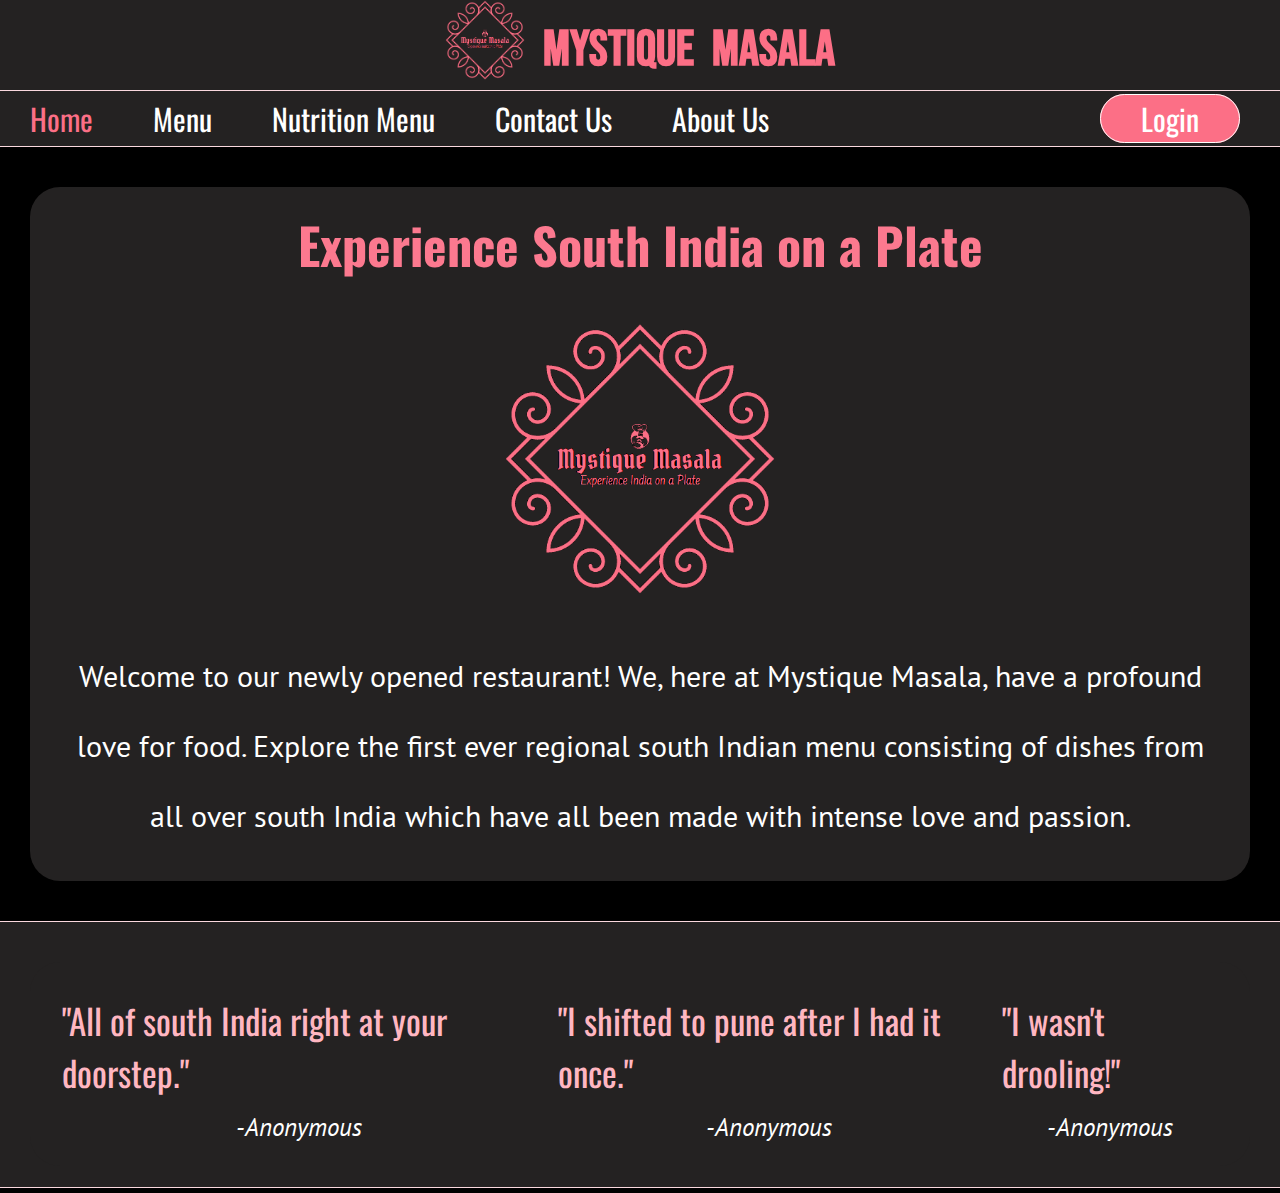
<file: index.html>
<!DOCTYPE html>

<html>

<head>
    <title>Mystique Masala</title>
    <link rel="icon" href="images/logo.png" type="image/x-icon" style="width:5px;">
    <link rel="stylesheet" href="styles\styles.css">
    <link href="https://fonts.googleapis.com/css2?family=Oswald:wght@300&display=swap" rel="stylesheet">
    <link href="https://fonts.googleapis.com/css2?family=Bebas+Neue&display=swap" rel="stylesheet">
    <link href="https://fonts.googleapis.com/css2?family=PT+Sans&display=swap" rel="stylesheet">
    <link href="https://fonts.googleapis.com/css2?family=Ubuntu:wght@300&display=swap" rel="stylesheet">
</head>

<body class="body-class">
    <header>
        <h1 class="title-header">
            <img src="images/logo_2.png" style="height: 80px; vertical-align: bottom;">
            Mystique Masala
        </h1>
        <ul class="navigation-bar">
            <li class="navigation-element-left">
                <a class="navigation-element-link" href="index.html" style="color: rgb(252, 111, 134);">
                    Home
                </a>
            </li>
            <li class="navigation-element-left">
                <a class="navigation-element-link" href="menu.html">
                    Menu
                </a>
            </li>
            <li class="navigation-element-left">
                <a class="navigation-element-link" href="Items\Menu.pdf">
                    Nutrition Menu
                </a>
            </li>
            <li class="navigation-element-left">
                <a class="navigation-element-link" href="contact.html">
                    Contact Us
                </a>
            </li>
            <li class="navigation-element-left">
                <a class="navigation-element-link" href="about.html">
                    About Us
                </a>
            </li>
            <li class="navigation-element-right">
                <a style="text-decoration: none;" class="navigation-element-button1" href="login.html">
                    Login
                </a>
            </li>
        </ul>
    </header>

    <div class="menu-table-div" style="width: auto;">
        <div class="heading-two"
            style="left: auto; right: auto; text-align: center; font-size: 50px; font-weight: 800;">
            Experience South India on a Plate
        </div>
        <img src="images/logo_2.png"
            style="margin-left: auto; margin-right: auto; display: block; width: 30%; padding:40px;">
        <div class="paragraph-style" style="text-align: center; line-height: 70px;">
            Welcome to our newly opened restaurant!

            We, here at Mystique Masala, have a profound love for food.

            Explore the first ever regional south Indian menu consisting of dishes from all over south India which have all been made with intense love and passion.
        </div>
    </div>
    <footer style="border-top: 1px rgb(250, 216, 222) solid ;border-bottom: 1px rgb(250, 216, 222) solid;
    margin-top: 50px; margin-bottom: 5px; background-color: rgb(36, 34, 34); padding-bottom: 1px">
        <div class="menu-table-div" style="width: auto;">
            <table style="width: 100%;">
                <tr>
                    <td class="menu-table-heading2" style="text-align:left; width: max-content;">
                        "All of south India right at your doorstep."
                    </td>
                    <td class="menu-table-heading2" style="text-align:left; width: max-content">
                        "I shifted to pune after I had it once."
                    </td>
                    <td class="menu-table-heading2" style="text-align:left; width: max-content">
                        "I wasn't drooling!"
                    </td>
                </tr>
                <tr>
                    <td class="paragraph-style" style="text-align:center; font-style: italic; font-size: 25px;">
                        -Anonymous
                    </td>
                    <td class="paragraph-style" style="text-align:center; font-style: italic; font-size: 25px;">
                        -Anonymous
                    </td>
                    <td class="paragraph-style" style="text-align:center; font-style: italic; font-size: 25px;">
                        -Anonymous
                    </td>
                </tr>
            </table>
        </div>
    </footer>
</body>

</html>
</file>
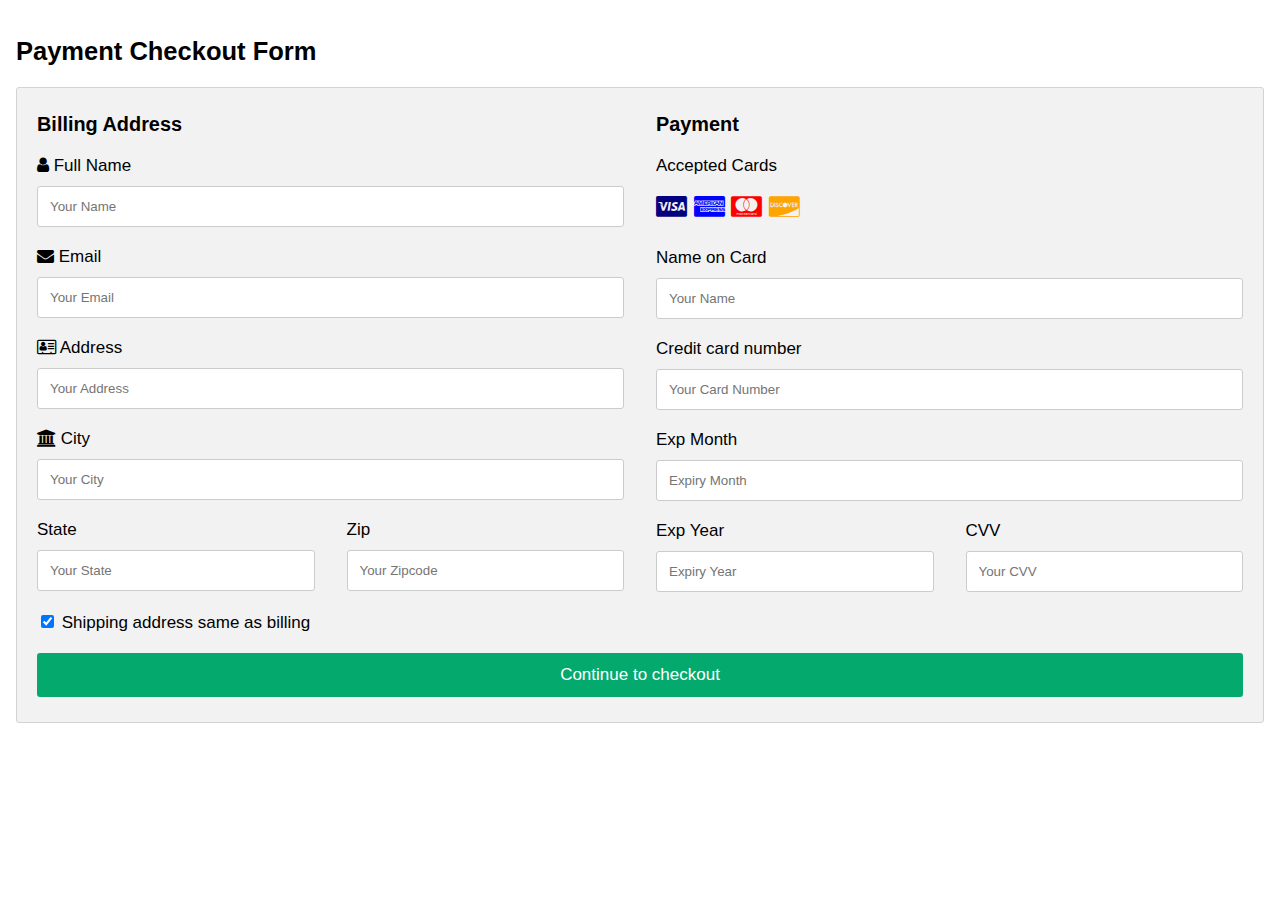
<file: cart.html>
<!DOCTYPE html>
<html>

<head>
    <title>Checkout</title>
    <link rel="icon" href="images/logo.png" type="image/x-icon">
    <meta name="viewport" content="width=device-width, initial-scale=1">
    <link rel="stylesheet" href="https://cdnjs.cloudflare.com/ajax/libs/font-awesome/4.7.0/css/font-awesome.min.css">
    <style>
        body {
            font-family: Arial;
            font-size: 17px;
            padding: 8px;
        }

        * {
            box-sizing: border-box;
        }

        .row {
            display: -ms-flexbox;
            /* IE10 */
            display: flex;
            -ms-flex-wrap: wrap;
            /* IE10 */
            flex-wrap: wrap;
            margin: 0 -16px;
        }

        .col-25 {
            -ms-flex: 25%;
            /* IE10 */
            flex: 25%;
        }

        .col-50 {
            -ms-flex: 50%;
            /* IE10 */
            flex: 50%;
        }

        .col-75 {
            -ms-flex: 75%;
            /* IE10 */
            flex: 75%;
        }

        .col-25,
        .col-50,
        .col-75 {
            padding: 0 16px;
        }

        .container {
            background-color: #f2f2f2;
            padding: 5px 20px 15px 20px;
            border: 1px solid lightgrey;
            border-radius: 3px;
        }

        input[type=text] {
            width: 100%;
            margin-bottom: 20px;
            padding: 12px;
            border: 1px solid #ccc;
            border-radius: 3px;
        }

        label {
            margin-bottom: 10px;
            display: block;
        }

        .icon-container {
            margin-bottom: 20px;
            padding: 7px 0;
            font-size: 24px;
        }

        .btn {
            background-color: #04AA6D;
            color: white;
            padding: 12px;
            margin: 10px 0;
            border: none;
            width: 100%;
            border-radius: 3px;
            cursor: pointer;
            font-size: 17px;
        }

        .btn:hover {
            background-color: #45a049;
        }

        a {
            color: #2196F3;
        }

        hr {
            border: 1px solid lightgrey;
        }

        span.price {
            float: right;
            color: grey;
        }

        /* Responsive layout - when the screen is less than 800px wide, make the two columns stack on top of each other instead of next to each other (also change the direction - make the "cart" column go on top) */
        @media (max-width: 800px) {
            .row {
                flex-direction: column-reverse;
            }

            .col-25 {
                margin-bottom: 20px;
            }
        }
    </style>
</head>

<body>

    <h2>Payment Checkout Form</h2>

    <div class="row">
        <div class="col-75">
            <div class="container">
                <form action="/action_page.php">

                    <div class="row">
                        <div class="col-50">
                            <h3>Billing Address</h3>
                            <label for="fname"><i class="fa fa-user"></i> Full Name</label>
                            <input type="text" id="fname" name="firstname" placeholder="Your Name">
                            <label for="email"><i class="fa fa-envelope"></i> Email</label>
                            <input type="text" id="email" name="email" placeholder="Your Email">
                            <label for="adr"><i class="fa fa-address-card-o"></i> Address</label>
                            <input type="text" id="adr" name="address" placeholder="Your Address">
                            <label for="city"><i class="fa fa-institution"></i> City</label>
                            <input type="text" id="city" name="city" placeholder="Your City">

                            <div class="row">
                                <div class="col-50">
                                    <label for="state">State</label>
                                    <input type="text" id="state" name="state" placeholder="Your State">
                                </div>
                                <div class="col-50">
                                    <label for="zip">Zip</label>
                                    <input type="text" id="zip" name="zip" placeholder="Your Zipcode">
                                </div>
                            </div>
                        </div>

                        <div class="col-50">
                            <h3>Payment</h3>
                            <label for="fname">Accepted Cards</label>
                            <div class="icon-container">
                                <i class="fa fa-cc-visa" style="color:navy;"></i>
                                <i class="fa fa-cc-amex" style="color:blue;"></i>
                                <i class="fa fa-cc-mastercard" style="color:red;"></i>
                                <i class="fa fa-cc-discover" style="color:orange;"></i>
                            </div>
                            <label for="cname">Name on Card</label>
                            <input type="text" id="cname" name="cardname" placeholder="Your Name">
                            <label for="ccnum">Credit card number</label>
                            <input type="text" id="ccnum" name="cardnumber" placeholder="Your Card Number">
                            <label for="expmonth">Exp Month</label>
                            <input type="text" id="expmonth" name="expmonth" placeholder="Expiry Month">
                            <div class="row">
                                <div class="col-50">
                                    <label for="expyear">Exp Year</label>
                                    <input type="text" id="expyear" name="expyear" placeholder="Expiry Year">
                                </div>
                                <div class="col-50">
                                    <label for="cvv">CVV</label>
                                    <input type="text" id="cvv" name="cvv" placeholder="Your CVV">
                                </div>
                            </div>
                        </div>

                    </div>
                    <label>
                        <input type="checkbox" checked="checked" name="sameadr"> Shipping address same as billing
                    </label>
                    <input type="submit" value="Continue to checkout" class="btn">
                </form>
            </div>
        </div>


</html>
</file>
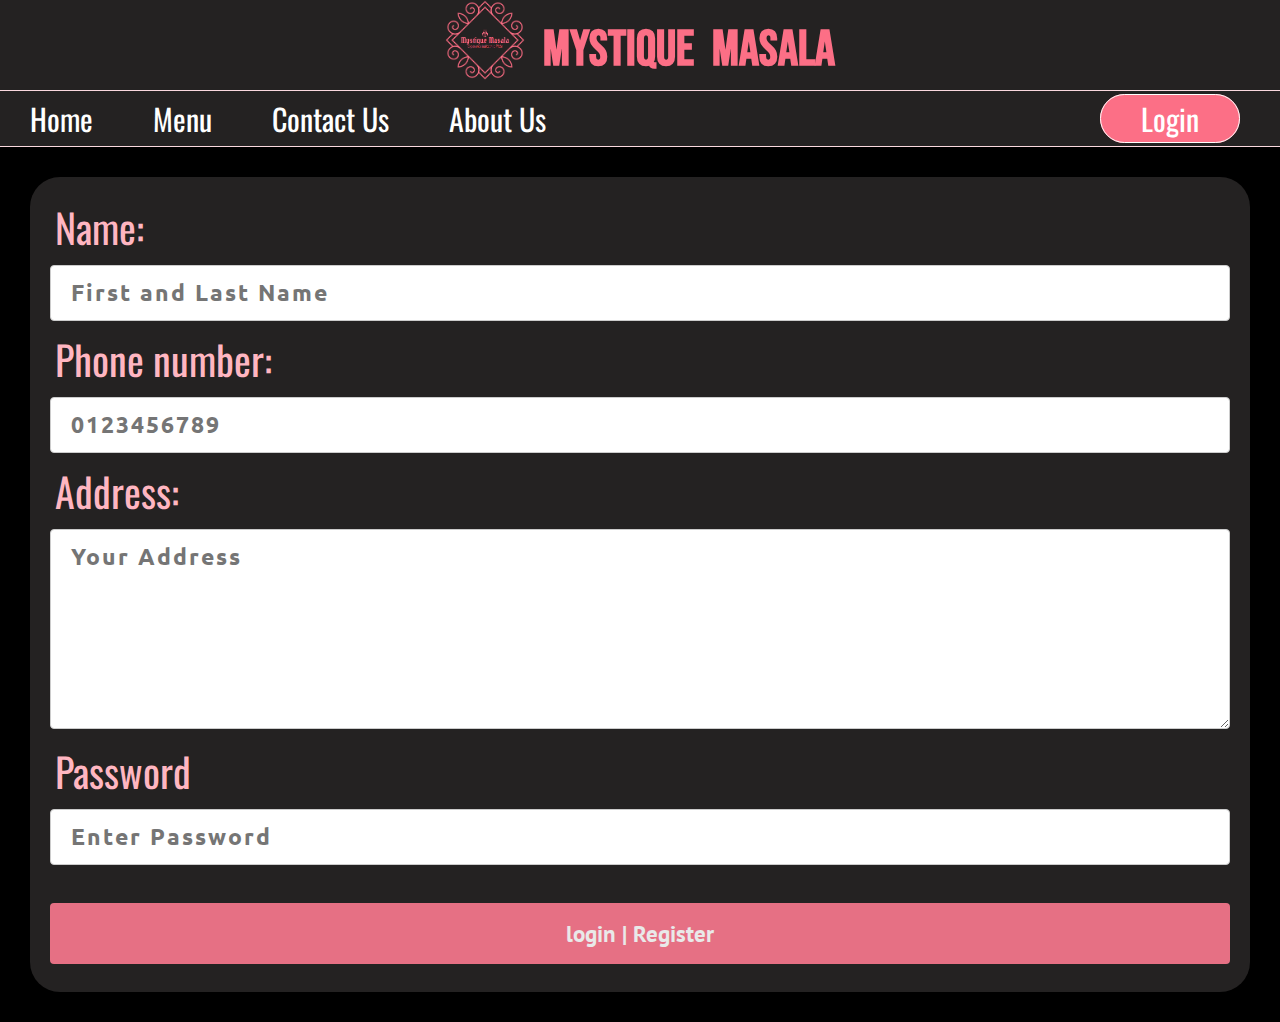
<file: login.html>
<!DOCTYPE html>

<html>

<head>
    <title>Login | Register</title>
    <link rel="icon" href="images/logo.png" type="image/x-icon">
    <link rel="stylesheet" href="styles\styles.css">
    <link href="https://fonts.googleapis.com/css2?family=Oswald:wght@300&display=swap" rel="stylesheet">
    <link href="https://fonts.googleapis.com/css2?family=Bebas+Neue&display=swap" rel="stylesheet">
    <link href="https://fonts.googleapis.com/css2?family=PT+Sans&display=swap" rel="stylesheet">
    <link href="https://fonts.googleapis.com/css2?family=Ubuntu:wght@300&display=swap" rel="stylesheet">
</head>

<body class="body-class">
    <header>
        <h1 class="title-header">
            <img src="images/logo_2.png" style="height: 80px; vertical-align: bottom;">
            Mystique Masala
        </h1>
        <ul class="navigation-bar">
            <li class="navigation-element-left">
                <a class="navigation-element-link" href="index.html">
                    Home
                </a>
            </li>
            <li class="navigation-element-left">
                <a class="navigation-element-link" href="menu.html">
                    Menu
                </a>
            </li>
            <li class="navigation-element-left">
                <a class="navigation-element-link" href="contact.html">
                    Contact Us
                </a>
            </li>
            <li class="navigation-element-left">
                <a class="navigation-element-link" href="about.html">
                    About Us
                </a>
            </li>
            <li class="navigation-element-right">
                <a style="text-decoration: none;" class="navigation-element-button1" href="login.html">
                    Login
                </a>
            </li>
        </ul>
    </header>
    <div style="padding: 20px; margin: 30px; border-radius: 30px; background-color: rgb(36, 34, 34);">
        <form>
            <label class="menu-table-heading2" style="font-size: 40px; padding: 5px;">
                Name:
            </label>
            <input type="text" id="name" name="name" placeholder="First and Last Name" class="login-input" required>
            <label class="menu-table-heading2" style="font-size: 40px; padding: 5px;">
                Phone number:
            </label>

            <input type="number" id="phone no." name="phone no." placeholder="0123456789" class="login-input" required>
            <label class="menu-table-heading2" style="font-size: 40px; padding: 5px;">
                Address:
            </label>
            <textarea id="address" name="address" placeholder="Your Address" style="height:200px" class="login-input"
                required></textarea>

            <label for="psw" class="menu-table-heading2" style="font-size: 40px; padding: 5px;">
                Password
            </label>
            <input type="password" placeholder="Enter Password" name="psw" id="psw" class="login-input" required>

            <button type="submit" class="login-register-Button" onclick="alert('I dont know how to do this part. Account made or Login successfull?')"  >login | Register</button>
        </form>
    </div>
</body>

</html>
</file>
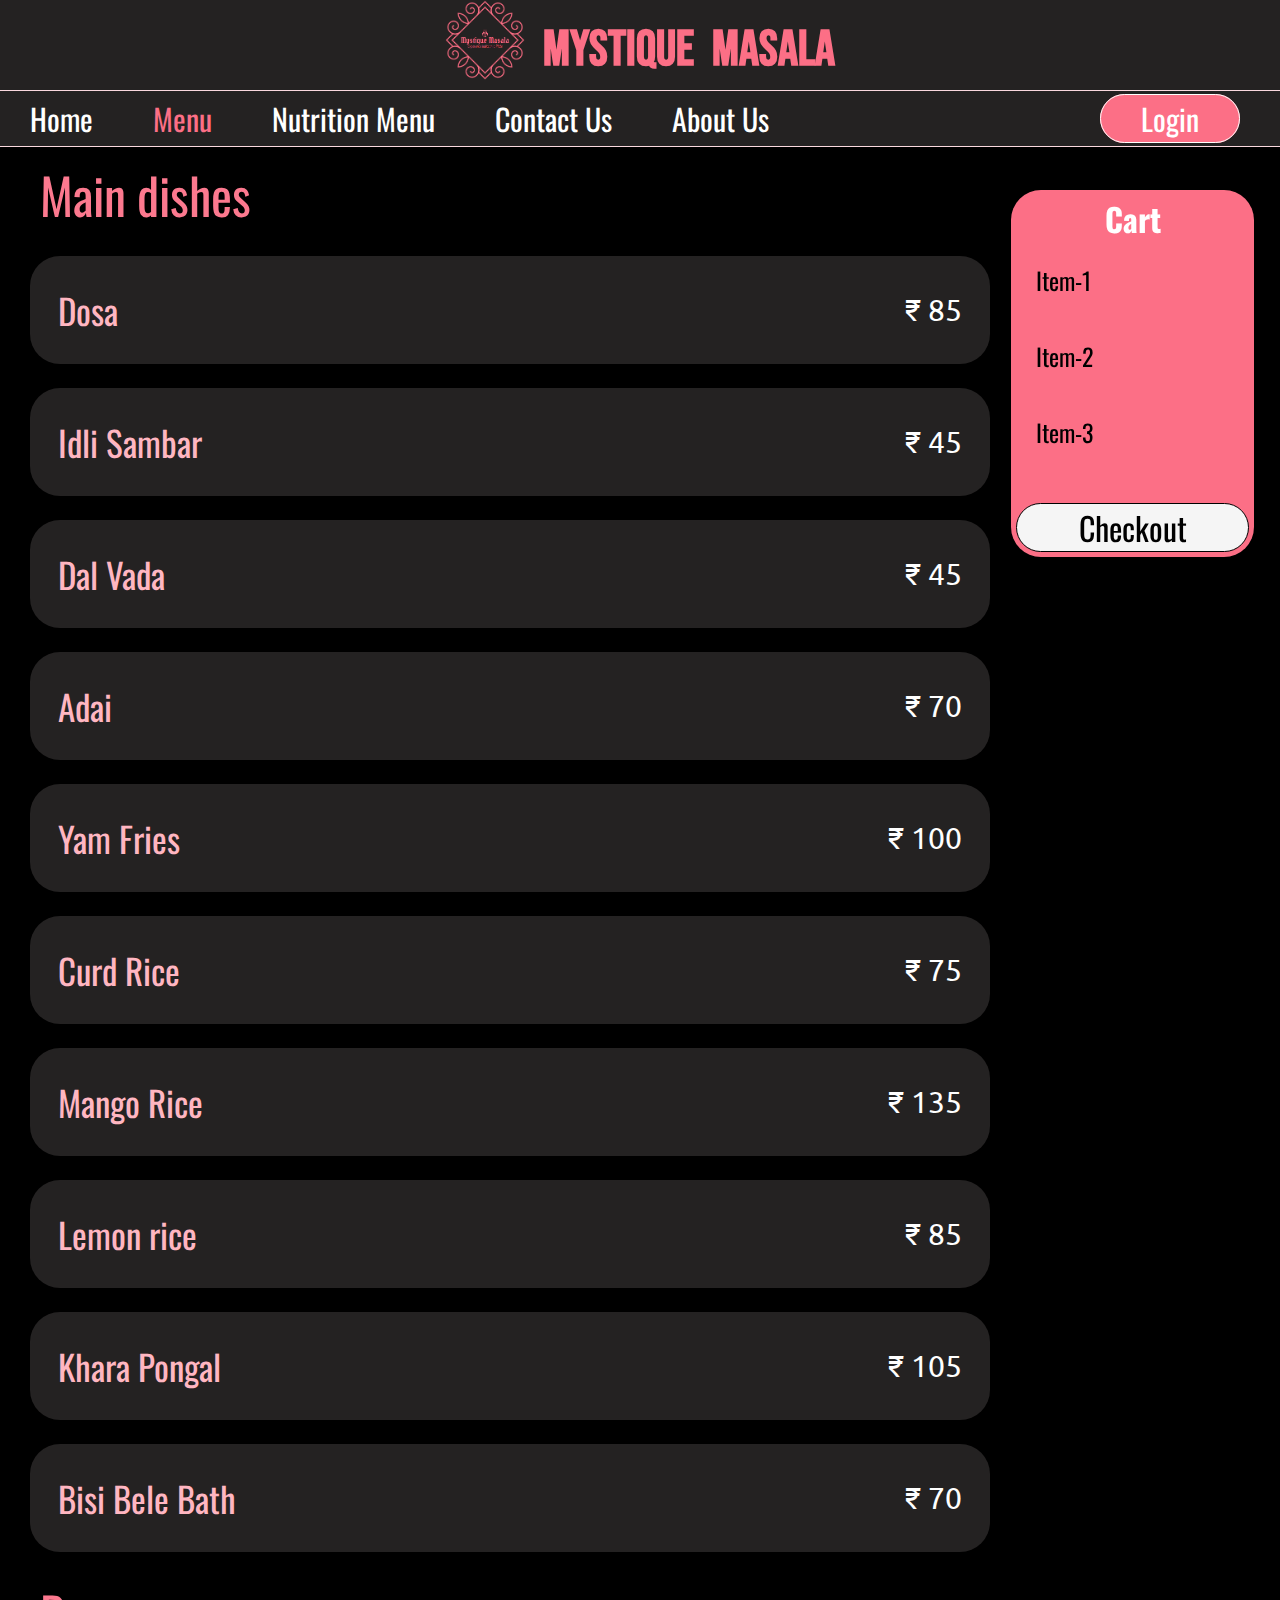
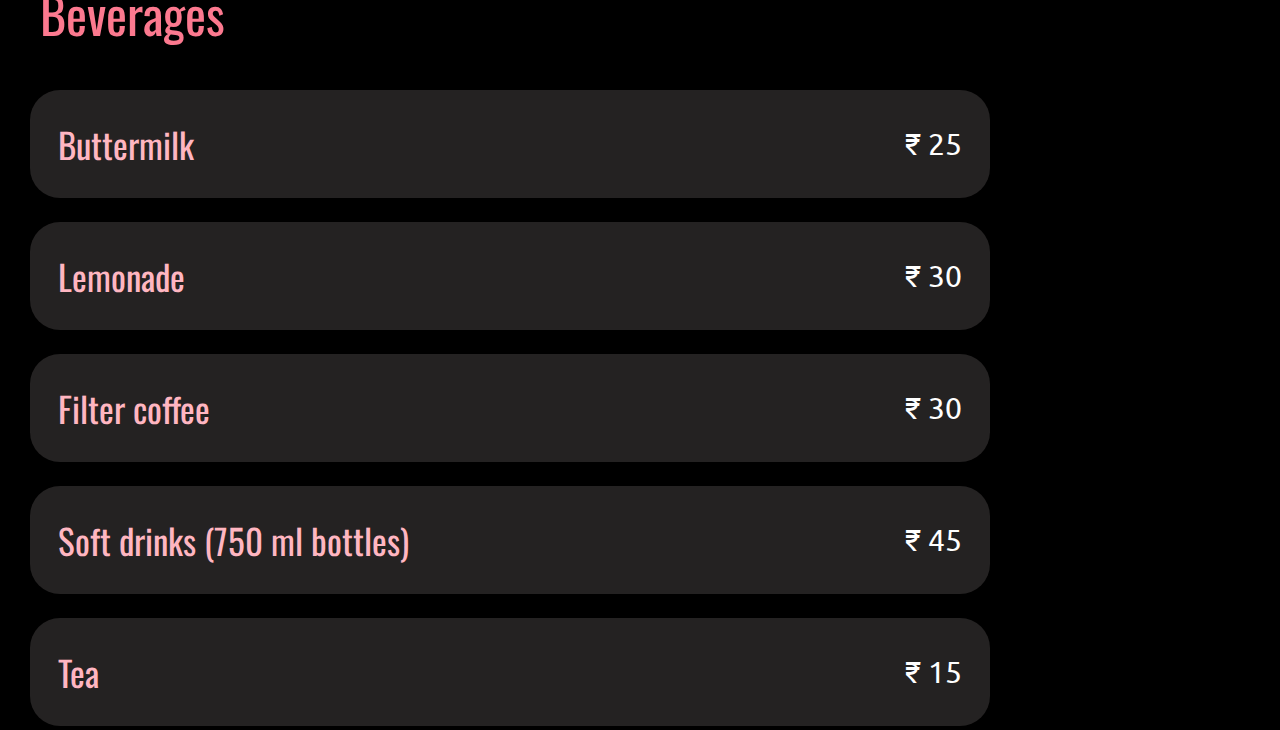
<file: menu.html>
<!DOCTYPE html>

<html>

<head>
    <title>Menu</title>
    <link rel="icon" href="images/logo.png" type="image/x-icon">
    <link rel="stylesheet" href="styles\styles.css">
    <link href="https://fonts.googleapis.com/css2?family=Oswald:wght@300&display=swap" rel="stylesheet">
    <link href="https://fonts.googleapis.com/css2?family=Bebas+Neue&display=swap" rel="stylesheet">
    <link href="https://fonts.googleapis.com/css2?family=PT+Sans&display=swap" rel="stylesheet">
    <link href="https://fonts.googleapis.com/css2?family=Ubuntu:wght@300&display=swap" rel="stylesheet">
</head>

<body class="body-class">
    <header>
        <h1 class="title-header">
            <img src="images/logo_2.png" style="height: 80px; vertical-align: bottom;">
            Mystique Masala
        </h1>
        <ul class="navigation-bar">
            <li class="navigation-element-left">
                <a class="navigation-element-link" href="index.html">
                    Home
                </a>
            </li>
            <li class="navigation-element-left">
                <a class="navigation-element-link" href="menu.html" style="color: rgb(252, 111, 134);">
                    Menu
                </a>
            </li>
            <li class="navigation-element-left">
                <a class="navigation-element-link" href="Items\Menu.pdf">
                    Nutrition Menu
                </a>
            </li>
            <li class="navigation-element-left">
                <a class="navigation-element-link" href="contact.html">
                    Contact Us
                </a>
            </li>
            <li class="navigation-element-left">
                <a class="navigation-element-link" href="about.html">
                    About Us
                </a>
            </li>
            <li class="navigation-element-right">
                <a style="text-decoration: none;" class="navigation-element-button1" href="login.html">
                    Login
                </a>
            </li>
        </ul>
    </header>
    <form>
        <div class="cart-menu">
            <div class="cart-menu-heading">
                Cart
            </div>
            <div class="cart-menu-element">
                Item-1
            </div>
            <div class="cart-menu-element">
                Item-2
            </div>
            <div class="cart-menu-element">
                Item-3
            </div>
            <a href="cart.html" class="cart-element-center">
                Checkout
            </a>
        </div>

        <div class="menu-table-heading1" style="display: block; padding-top: 10px; padding-left: 40px; font-weight: 400;">Main dishes</div>

        <div class="dropdown">
            <div class="item">
                <table style="width: 100%;">
                    <tr>
                        <td class="menu-table-heading2">
                            Dosa
                        </td>
                        <td class="menu-table-regular-style" style="text-align: right;">
                            &#8377 85
                        </td>
                    </tr>
                </table>
                <div style="display: flex; width: 100%;">
                    <img class="appear" src="images/Dosa.jpg" width="25%" style="padding: 10px; border-radius: 30%;">
                    <div class="appear" class="menu-table-regular-style"
                        style="padding-right:30px; text-align: right; width: 100%; font-size: 25px;">
                        A dish made from fermented Lentil and Rice batter which is seared to perfection and served with Sambar and a band of chutneys.
                    </div>
                </div>
            </div>
        </div>
        <div class="dropdown">
            <div class="item">
                <table style="width: 100%;">
                    <tr>
                        <td class="menu-table-heading2">
                            Idli Sambar
                        </td>
                        <td class="menu-table-regular-style" style="text-align: right;">
                            &#8377 45
                        </td>
                    </tr>
                </table>
                <div style="display: flex; width: 100%;">
                    <img class="appear" src="images/idlisambar.jpg" width="25%"
                        style="padding: 10px; border-radius: 30%;">
                    <div class="appear" class="menu-table-regular-style"
                        style="padding-right:30px; text-align: right; width: 100%; font-size: 25px;">
                        Soft fluffy steamed cakes known as Soft idli are served with sambar, a vegetable lentil stew.
                    </div>
                </div>
            </div>
        </div>
        <div class="dropdown">
            <div class="item">
                <table style="width: 100%;">
                    <tr>
                        <td class="menu-table-heading2">
                            Dal Vada
                        </td>
                        <td class="menu-table-regular-style" style="text-align: right;">
                            &#8377 45
                        </td>
                    </tr>
                </table>
                <div style="display: flex; width: 100%;">
                    <img class="appear" src="images/dalvada.jpg" width="25%" style="padding: 10px; border-radius: 30%;">
                    <div class="appear" class="menu-table-regular-style"
                        style="padding-right:30px; text-align: right; width: 100%; font-size: 25px;">
                        A savory snack made by frying chana dal, spices, onions and herbs which is generally eaten with
                        a chutney.
                    </div>
                </div>
            </div>
        </div>
        <div class="dropdown">
            <div class="item">
                <table style="width: 100%;">
                    <tr>
                        <td class="menu-table-heading2">
                            Adai
                        </td>
                        <td class="menu-table-regular-style" style="text-align: right;">
                            &#8377 70
                        </td>
                    </tr>
                </table>
                <div style="display: flex; width: 100%;">
                    <img class="appear" src="images/adai.jpg" width="25%" style="padding: 10px; border-radius: 30%;">
                    <div class="appear" class="menu-table-regular-style"
                        style="padding-right:30px; text-align: right; width: 100%; font-size: 25px;">
                        A delicious protein-rich rice and lentils pancake.
                    </div>
                </div>
            </div>
        </div>
        <div class="dropdown">
            <div class="item">
                <table style="width: 100%;">
                    <tr>
                        <td class="menu-table-heading2">
                            Yam Fries
                        </td>
                        <td class="menu-table-regular-style" style="text-align: right;">
                            &#8377 100
                        </td>
                    </tr>
                </table>
                <div style="display: flex; width: 100%;">
                    <img class="appear" src="images/yamfries.jpg" width="25%"
                        style="padding: 10px; border-radius: 30%;">
                    <div class="appear" class="menu-table-regular-style"
                        style="padding-right:30px; text-align: right; width: 100%; font-size: 25px;">
                        Yam fries that are salty-sweet, crunchy, and spicy.
                    </div>
                </div>
            </div>
        </div>
        <div class="dropdown">
            <div class="item">
                <table style="width: 100%;">
                    <tr>
                        <td class="menu-table-heading2">
                            Curd Rice
                        </td>
                        <td class="menu-table-regular-style" style="text-align: right;">
                            &#8377 75
                        </td>
                    </tr>
                </table>
                <div style="display: flex; width: 100%;">
                    <img class="appear" src="images/curdrice.jpg" width="25%"
                        style="padding: 10px; border-radius: 30%;">
                    <div class="appear" class="menu-table-regular-style"
                        style="padding-right:30px; text-align: right; width: 100%; font-size: 25px;">
                        A simple but delicious dish made by mixing rice and curd along with some spices.
                    </div>
                </div>
            </div>
        </div>
        <div class="dropdown">
            <div class="item">
                <table style="width: 100%;">
                    <tr>
                        <td class="menu-table-heading2">
                            Mango Rice
                        </td>
                        <td class="menu-table-regular-style" style="text-align: right;">
                            &#8377 135
                        </td>
                    </tr>
                </table>
                <div style="display: flex; width: 100%;">
                    <img class="appear" src="images/mangorice.jpg" width="25%"
                        style="padding: 10px; border-radius: 30%;">
                    <div class="appear" class="menu-table-regular-style"
                        style="padding-right:30px; text-align: right; width: 100%; font-size: 25px;">
                        Sour and Savoury rice made with raw mangoes and rice.
                    </div>
                </div>
            </div>
        </div>
        <div class="dropdown">
            <div class="item">
                <table style="width: 100%;">
                    <tr>
                        <td class="menu-table-heading2">
                            Lemon rice
                        </td>
                        <td class="menu-table-regular-style" style="text-align: right;">
                            &#8377 85
                        </td>
                    </tr>
                </table>
                <div style="display: flex; width: 100%;">
                    <img class="appear" src="images/lemonrice.jpg" width="25%"
                        style="padding: 10px; border-radius: 30%;">
                    <div class="appear" class="menu-table-regular-style"
                        style="padding-right:30px; text-align: right; width: 100%; font-size: 25px;">
                        Fragrent and tangy rice made in a way similar to that of mango rice.
                    </div>
                </div>
            </div>
        </div>
        <div class="dropdown">
            <div class="item">
                <table style="width: 100%;">
                    <tr>
                        <td class="menu-table-heading2">
                            Khara Pongal
                        </td>
                        <td class="menu-table-regular-style" style="text-align: right;">
                            &#8377 105
                        </td>
                    </tr>
                </table>
                <div style="display: flex; width: 100%;">
                    <img class="appear" src="images/kharapongal.jpg" width="25%" style="padding: 10px; border-radius: 30%;">
                    <div class="appear" class="menu-table-regular-style"
                        style="padding-right:30px; text-align: right; width: 100%; font-size: 25px;">
                        South Indian porridge made with rice and yellow moong lentils. It can be made sweet or savory.
                    </div>
                </div>
            </div>
        </div>
        <div class="dropdown">
            <div class="item">
                <table style="width: 100%;">
                    <tr>
                        <td class="menu-table-heading2">
                            Bisi Bele Bath
                        </td>
                        <td class="menu-table-regular-style" style="text-align: right;">
                            &#8377 70
                        </td>
                    </tr>
                </table>
                <div style="display: flex; width: 100%;">
                    <img class="appear" src="images/bisibelebath.jpg" width="25%" style="padding: 10px; border-radius: 30%;">
                    <div class="appear" class="menu-table-regular-style"
                        style="padding-right:30px; text-align: right; width: 100%; font-size: 25px;">
                        A delicious complete and healthy meal of rice, lentils and vegetables. It is one of the most popular traditional dish from the Karnataka cuisine.
                    </div>
                </div>
            </div>
        </div>
        <div class="menu-table-heading1" style="display: block; padding: 20px; padding-left: 40px; font-weight: 400;">Beverages</div>
        <div class="dropdown">
            <div class="item">
                <table style="width: 100%;">
                    <tr>
                        <td class="menu-table-heading2">
                            Buttermilk
                        </td>
                        <td class="menu-table-regular-style" style="text-align: right;">
                            &#8377 25
                        </td>
                    </tr>
                </table>
                <div style="display: flex; width: 100%;">
                    <img class="appear" src="images/buttermilk.jpg" width="25%" style="padding: 10px; border-radius: 30%;">
                    <div class="appear" class="menu-table-regular-style"
                        style="padding-right:30px; text-align: right; width: 100%; font-size: 25px;">
                        Is a fermented dairy drink. Traditionally, it was the liquid left behind after churning butter out of cultured cream.
                    </div>
                </div>
            </div>
        </div>
        <div class="dropdown">
            <div class="item">
                <table style="width: 100%;">
                    <tr>
                        <td class="menu-table-heading2">
                            Lemonade
                        </td>
                        <td class="menu-table-regular-style" style="text-align: right;">
                            &#8377 30
                        </td>
                    </tr>
                </table>
                <div style="display: flex; width: 100%;">
                    <img class="appear" src="images/lemonade.jpg" width="25%" style="padding: 10px; border-radius: 30%;">
                    <div class="appear" class="menu-table-regular-style"
                        style="padding-right:30px; text-align: right; width: 100%; font-size: 25px;">
                        Lemonade is a sweetened lemon-flavored beverage.
                    </div>
                </div>
            </div>
        </div>
        <div class="dropdown">
            <div class="item">
                <table style="width: 100%;">
                    <tr>
                        <td class="menu-table-heading2">
                            Filter coffee
                        </td>
                        <td class="menu-table-regular-style" style="text-align: right;">
                            &#8377 30
                        </td>
                    </tr>
                </table>
                <div style="display: flex; width: 100%;">
                    <img class="appear" src="images/filtercoffee.jpg" width="25%" style="padding: 10px; border-radius: 30%;">
                    <div class="appear" class="menu-table-regular-style"
                        style="padding-right:30px; text-align: right; width: 100%; font-size: 25px;">
                        Coffee made by roasting beans grown in Tamil Nadu, the origin place of the filter Coffee.
                    </div>
                </div>
            </div>
        </div>
        <div class="dropdown">
            <div class="item">
                <table style="width: 100%;">
                    <tr>
                        <td class="menu-table-heading2">
                            Soft drinks (750 ml bottles)
                        </td>
                        <td class="menu-table-regular-style" style="text-align: right;">
                            &#8377 45
                        </td>
                    </tr>
                </table>
                <div style="display: flex; width: 100%;">
                    <img class="appear" src="images/softdrinks.jpg" width="25%" style="padding: 10px; border-radius: 30%;">
                    <div class="appear" class="menu-table-regular-style"
                        style="padding-right:30px; text-align: right; width: 100%; font-size: 25px;">
                    </div>
                </div>
            </div>
        </div>
        <div class="dropdown">
            <div class="item">
                <table style="width: 100%;">
                    <tr>
                        <td class="menu-table-heading2">
                            Tea
                        </td>
                        <td class="menu-table-regular-style" style="text-align: right;">
                            &#8377 15
                        </td>
                    </tr>
                </table>
                <div style="display: flex; width: 100%;">
                    <img class="appear" src="images/tea.jpg" width="25%" style="padding: 10px; border-radius: 30%;">
                    <div class="appear" class="menu-table-regular-style"
                        style="padding-right:30px; text-align: right; width: 100%; font-size: 25px;">
                        Made from dried tea leaves from provinces of Tamil Nadu and Kerela.
                    </div>
                </div>
            </div>
        </div>
    </form>
</body>

</html>

<!-- <td class="menu-table-regular-style">
    <select id="item1" name="item1" class="menu-table-dropdown">
        <option value="0">0</option>
        <option value="1">1</option>
        <option value="2">2</option>
        <option value="3">3</option>
    </select>
</td> -->
</file>
